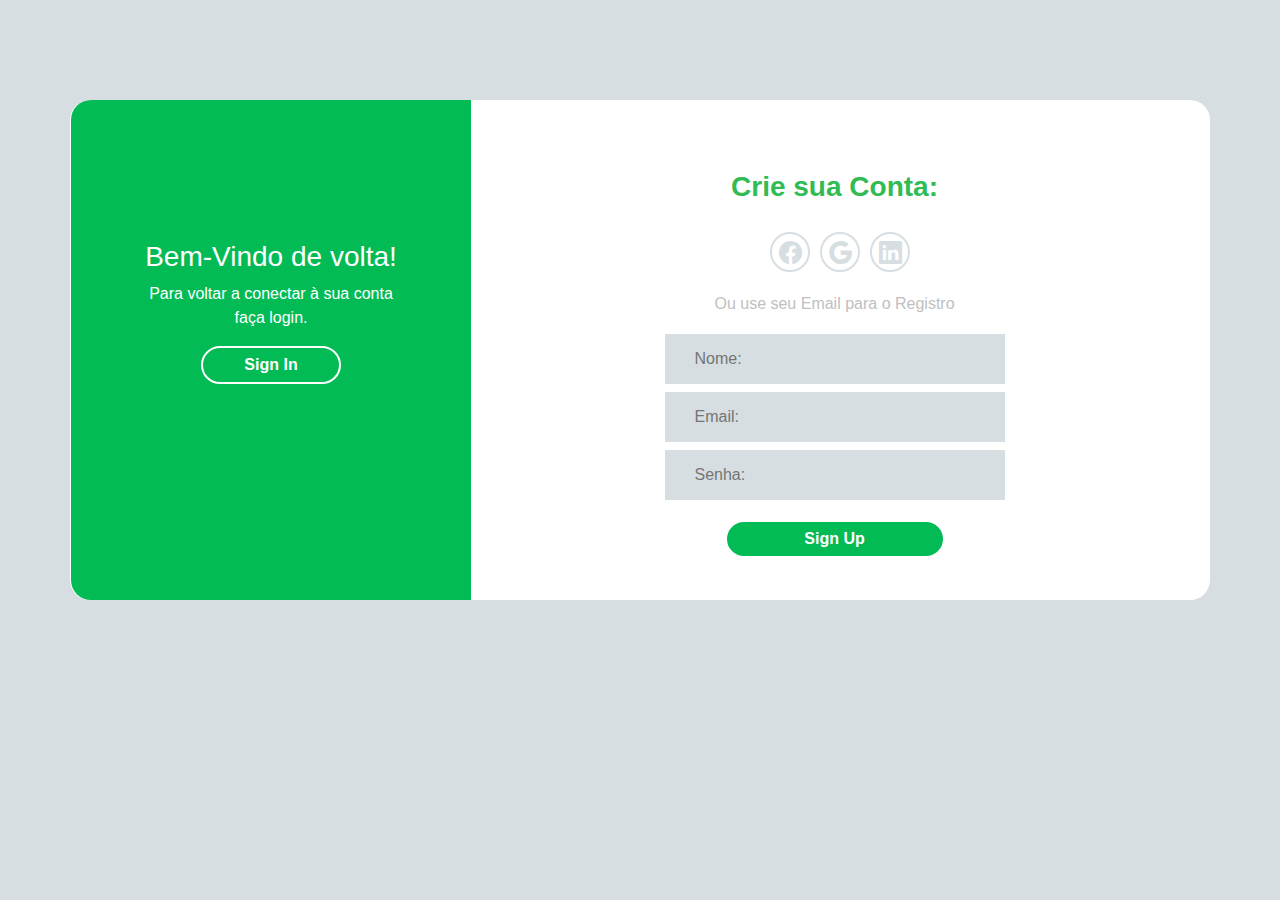
<file: cadastro.html>
<!DOCTYPE html>
<html>

<head>
    <link href="https://cdn.jsdelivr.net/npm/bootstrap@5.3.3/dist/css/bootstrap.min.css" rel="stylesheet"
        integrity="sha384-QWTKZyjpPEjISv5WaRU9OFeRpok6YctnYmDr5pNlyT2bRjXh0JMhjY6hW+ALEwIH" crossorigin="anonymous">
    <link rel="stylesheet" href="https://cdn.jsdelivr.net/npm/bootstrap-icons@1.11.3/font/bootstrap-icons.min.css">
    <style>
        body {
            background-color: #d6dee2;

            display: flex;
            justify-content: center;

            font-family: "arial";
        }

        .container {
            height: 500px;

            display: flex;

            background-color: white;

            border-radius: 20px;

            position: absolute;

            top: 100px;

            animation: aparecer 1.5s linear;
        }

        .message {
            width: 400px;
            height: 500px;

            background-color: #03bb55;
            color: white;

            display: flex;
            flex-direction: column;

            text-align: center;

            margin-left: -11px;

            padding-top: 140px;

            border-radius: 20px 0px 0px 20px;
        }

        .signIn {
            width: 140px;

            font-weight: bold;

            margin: 0 auto;

            color: white;

            border: 2px solid white;
            border-radius: 20px;

            padding: 5px;
            background-color: #03bb55;

        }

        .signIn:hover {
            transition: 0.7s;

            color: #03bb55;
            background-color: white;
        }

        form {
            display: flex;
            flex-direction: column;

            padding-top: 120px;

            margin: 0 auto;
            margin-top: 100px;
        }

        input {
            border: none;

            background-color: #d6dee2;

            width: 340px;
            height: 50px;

            margin-top: 8px;
            padding-left: 30px;

        }

        .title {
            font-weight: bold;

            text-align: center;
            margin-top: -150px;

            color: #30bb55;

        }

        .signUp {
            width: 220px;

            font-weight: bold;

            margin: 0 auto;

            color: white;
            background-color: #03bb55;

            border: 2px solid white;
            border-radius: 20px;

            padding: 5px;

            margin-top: 20px;

        }

        .signUp:hover {
            transform: scale(1.1);
            transition: 0.7s;
            box-shadow: 0 0 0.2em gray;
        }

        .itens {
            display: flex;
            flex-direction: row;

            margin: 0 auto;
        }

        .item {
            width: 40px;
            height: 40px;

            margin-left: 10px;

            border: 2px solid #d6dee2;
            border-radius: 50%;

            margin-bottom: 20px;
            margin-top: 20px;
        }

        .text {
            color: silver;

            margin: 0 auto;
            margin-bottom: 10px;
        }

        i {

            color: #d6dee2;

            font-size: 23px;

            margin-left: 7px;
            position: relative;
            top: 3px;
        }

        @keyframes aparecer {
            from {
                opacity: 0;
            }
        }
    </style>
</head>

<body>
    <div class="container">
        <div class="message">
            <h3>Bem-Vindo de volta!</h3>
            <p>Para voltar a conectar à sua conta<br>faça login.</p>
            <a href="logar.html" style="text-decoration: none;">
                <button class="signIn">Sign In</button>
            </a>
        </div>
        <form>
            <h3 class="title">Crie sua Conta:</h3>
            <div class="itens">
                <div class="item">
                    <i class="bi bi-facebook"></i>
                </div>
                <div class="item">
                    <i class="bi bi-google"></i>
                </div>
                <div class="item">
                    <i class="bi bi-linkedin"></i>
                </div>
            </div>
            <p class="text">Ou use seu Email para o Registro</p>
            <input type="text" placeholder="Nome:" id="nome">
            <input type="email" placeholder="Email:" id="email">
            <input type="password" placeholder="Senha:" id="senha">
            <button class="signUp" type="submit" onclick="cadastro()">Sign Up</button>
        </form>
    </div>

    <script src="https://cdn.jsdelivr.net/npm/bootstrap@5.3.3/dist/js/bootstrap.bundle.min.js"
        integrity="sha384-YvpcrYf0tY3lHB60NNkmXc5s9fDVZLESaAA55NDzOxhy9GkcIdslK1eN7N6jIeHz"
        crossorigin="anonymous"></script>
    <script>
        function cadastro() {
            var nome = document.getElementById("nome").value;
            var email = document.getElementById("email").value;
            var senha = document.getElementById("senha").value;

            alert("Cadastro concluido com sucesso, Seja Bem-Vindo "+nome);
        }
    </script>
</body>

</html>
</file>
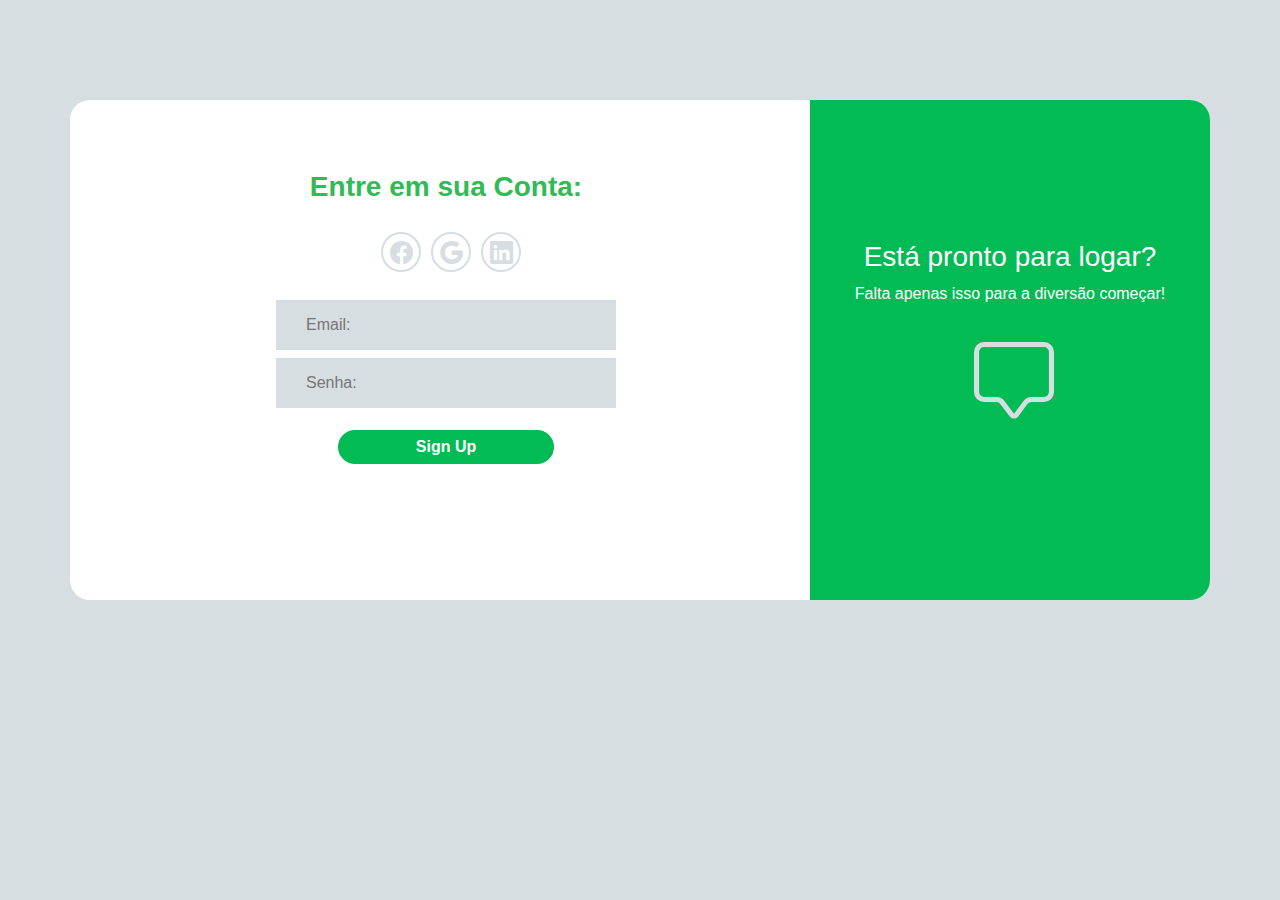
<file: logar.html>
<!DOCTYPE html>
<html>

<head>
    <link href="https://cdn.jsdelivr.net/npm/bootstrap@5.3.3/dist/css/bootstrap.min.css" rel="stylesheet"
        integrity="sha384-QWTKZyjpPEjISv5WaRU9OFeRpok6YctnYmDr5pNlyT2bRjXh0JMhjY6hW+ALEwIH" crossorigin="anonymous">
    <link rel="stylesheet" href="https://cdn.jsdelivr.net/npm/bootstrap-icons@1.11.3/font/bootstrap-icons.min.css">
    <style>
        body {
            background-color: #d6dee2;

            display: flex;
            justify-content: center;

            font-family: "arial";
        }

        .container {
            height: 500px;

            display: flex;

            background-color: white;

            border-radius: 20px;

            position: absolute;

            top: 100px;
        }

        .message {
            animation: rolar 1s linear;
            position: relative;
            left: 0px;
            width: 400px;
            height: 500px;

            background-color: #03bb55;
            color: white;

            display: flex;
            flex-direction: column;

            text-align: center;

            margin-right: -12px;

            padding-top: 140px;

            border-radius: 0px 20px 20px 0px;
        }

        form {
            display: flex;
            flex-direction: column;

            padding-top: 120px;

            margin: 0 auto;
            margin-top: 100px;
        }

        input {
            border: none;

            background-color: #d6dee2;

            width: 340px;
            height: 50px;

            margin-top: 8px;
            padding-left: 30px;

        }

        .title {
            font-weight: bold;

            text-align: center;
            margin-top: -150px;

            color: #30bb55;

        }

        .signUp {
            width: 220px;

            font-weight: bold;

            margin: 0 auto;

            color: white;
            background-color: #03bb55;

            border: 2px solid white;
            border-radius: 20px;

            padding: 5px;

            margin-top: 20px;

        }

        .signUp:hover {
            transform: scale(1.1);
            transition: 0.7s;
            box-shadow: 0 0 0.2em gray;
        }

        .itens {
            display: flex;
            flex-direction: row;

            margin: 0 auto;
        }

        .item {
            width: 40px;
            height: 40px;

            margin-left: 10px;

            border: 2px solid #d6dee2;
            border-radius: 50%;

            margin-bottom: 20px;
            margin-top: 20px;
        }

        i {

            color: #d6dee2;

            font-size: 23px;

            margin-left: 7px;
            position: relative;
            top: 3px;
        }

        @keyframes rolar {
            from {
                left: -560px;
            }

            to {
                left: 0px;
            }
        }
    </style>
</head>

<body>
    <div class="container">
        <form>
            <h3 class="title">Entre em sua Conta:</h3>
            <div class="itens">
                <div class="item">
                    <i class="bi bi-facebook"></i>
                </div>
                <div class="item">
                    <i class="bi bi-google"></i>
                </div>
                <div class="item">
                    <i class="bi bi-linkedin"></i>
                </div>
            </div>
            <input type="text" placeholder="Email:" id="email">
            <input type="password" placeholder="Senha:" id="senha">
            <button class="signUp" type="submit" onclick="login()">
                Sign Up
            </button>
        </form>

        <div class="message">
            <h3>Está pronto para logar?</h3>
            <p>Falta apenas isso para a diversão começar!</p>
            <i class="bi bi-chat-square" style="font-size:80px"></i>
        </div>
    </div>

    <script src="https://cdn.jsdelivr.net/npm/bootstrap@5.3.3/dist/js/bootstrap.bundle.min.js"
        integrity="sha384-YvpcrYf0tY3lHB60NNkmXc5s9fDVZLESaAA55NDzOxhy9GkcIdslK1eN7N6jIeHz"
        crossorigin="anonymous"></script>
    <script>
        function login() {
            var email = document.getElementById("email").value;
            var senha = document.getElementById("senha").value;

            var dados = ["lfgiacomellirodrigues@gmail.com", "123456", "luís"];

            for(i = 0; i < dados.length; i++){
                if(dados[0] == email && dados[1] == senha){
                    alert("Login feito com sucesso! Bem-Vindo "+ dados[2])
                }
                else{
                    alert("Email ou senha incorretos.")
                }
            }
}
    </script>

</body>

</html>
</file>
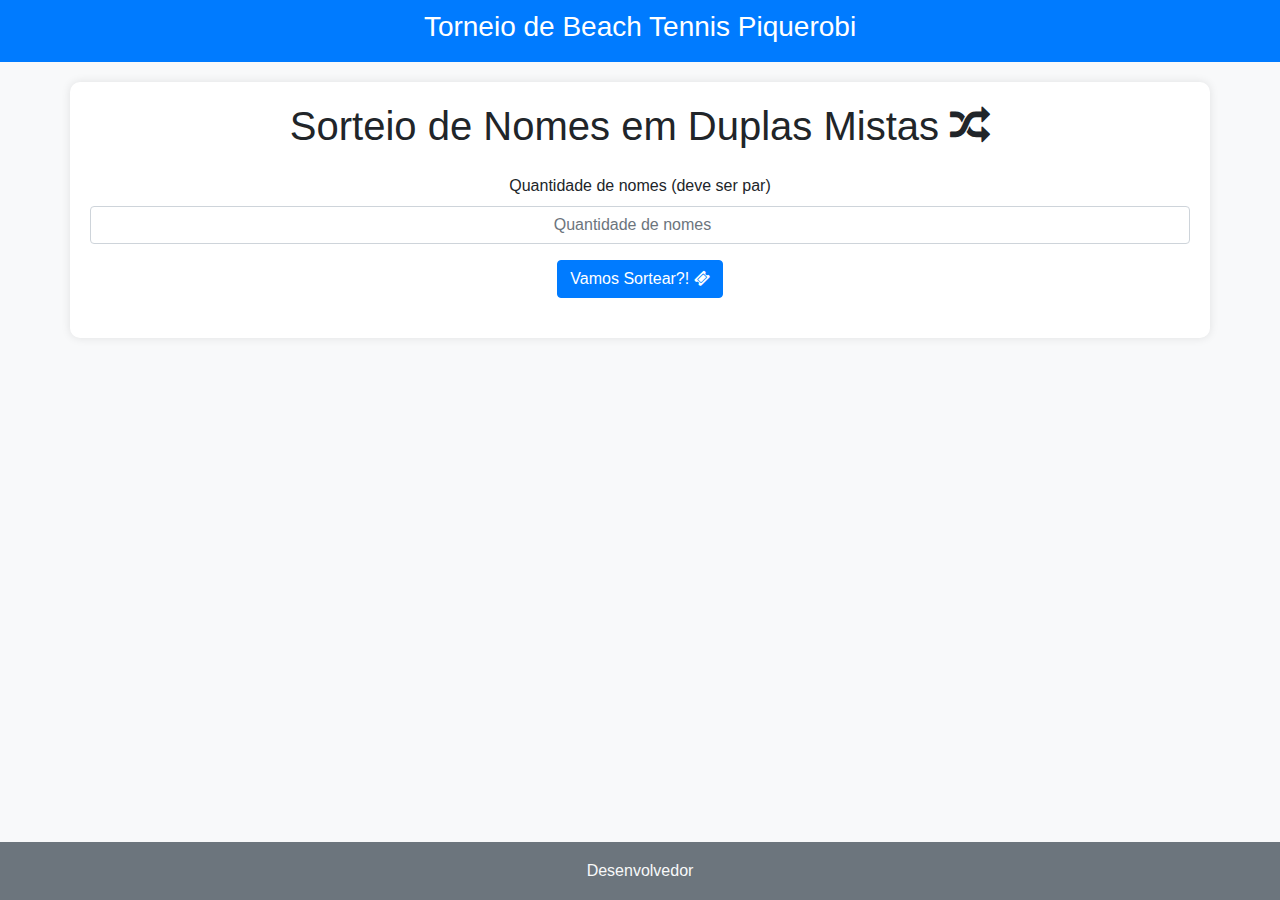
<file: sorteio.html>
<!DOCTYPE html>
<html lang="pt-BR">

<head>
    <meta charset="UTF-8">
    <meta name="viewport" content="width=device-width, initial-scale=1.0">
    <title>Torneio de Beach Tennis Piquerobi</title>
    <link rel="stylesheet" href="https://stackpath.bootstrapcdn.com/bootstrap/4.5.2/css/bootstrap.min.css">
    <link rel="stylesheet" href="https://stackpath.bootstrapcdn.com/font-awesome/4.7.0/css/font-awesome.min.css">
    <link rel="stylesheet" href="css/styles.css">
</head>

<body>
    <div class="topbar">
        <h3 class="title">Torneio de Beach Tennis Piquerobi</h3>
    </div>
    <div class="container text-center">
        <h1 class="mb-4">Sorteio de Nomes em Duplas Mistas <i class="fa fa-random"></i></h1>
        <form>
            <div class="form-group">
                <label for="qtde">Quantidade de nomes (deve ser par)</label>
                <input type="number" class="form-control" placeholder="Quantidade de nomes" id="qtde">
            </div>
            <button type="button" class="btn btn-primary" onclick="abrirModal()">Vamos Sortear?! <i
                    class="fa fa-ticket"></i></button>
        </form>
        <div id="countdown" class="text-primary"></div>
        <div id="resultado" class="text-primary"></div>
    </div>
    <div class="footer bg-secondary">
        <button type="button" class="btn text-light" data-toggle="modal"
            data-target="#developerModal">Desenvolvedor</button>
    </div>

    <div class="modal fade" id="developerModal" tabindex="-1" aria-labelledby="developerModalLabel" aria-hidden="true">
        <div class="modal-dialog ">
            <div class="modal-content ">
                <div class="modal-header ">
                    <h5 class="modal-title" id="developerModalLabel">Desenvolvedor</h5>
                    <button type="button" class="close" data-dismiss="modal" aria-label="Close">
                        <span aria-hidden="true">&times;</span>
                    </button>
                </div>
                <div class="modal-body">
                    <p>Nome: Luís Felipe Giacomelli Rodrigues</p>
                    <p>Email: lfgiacomellirodrigues@gmail.com</p>
                    <p>Telefone: (18) 981971147</p>
                </div>
                <div class="modal-footer">
                    <button type="button" class="btn btn-secondary" data-dismiss="modal">Fechar</button>
                </div>
            </div>
        </div>
    </div>

    <div class="modal fade" id="nameModal" tabindex="-1" aria-labelledby="nameModalLabel" aria-hidden="true">
        <div class="modal-dialog ">
            <div class="modal-content ">
                <div class="modal-header ">
                    <h5 class="modal-title" id="nameModalLabel">Insira o Nome e Gênero</h5>
                    <button type="button" class="close" data-dismiss="modal" aria-label="Close">
                        <span aria-hidden="true">&times;</span>
                    </button>
                </div>
                <div class="modal-body">
                    <div class="form-group">
                        <label for="nome">Nome</label>
                        <input type="text" class="form-control" id="nome" placeholder="Insira o nome">
                    </div>
                    <div class="form-group">
                        <label for="genero">Gênero</label>
                        <select class="form-control" id="genero">
                            <option value="M">Masculino</option>
                            <option value="F">Feminino</option>
                        </select>
                    </div>
                </div>
                <div class="modal-footer">
                    <button type="button" class="btn btn-secondary" data-dismiss="modal">Fechar</button>
                    <button type="button" class="btn btn-primary" onclick="adicionarNome()">Adicionar</button>
                </div>
            </div>
        </div>
    </div>

    <script src="https://code.jquery.com/jquery-3.5.1.slim.min.js"></script>
    <script src="https://cdn.jsdelivr.net/npm/@popperjs/core@2.5.4/dist/umd/popper.min.js"></script>
    <script src="https://stackpath.bootstrapcdn.com/bootstrap/4.5.2/js/bootstrap.min.js"></script>
    <script src="script/script.js"></script>
</body>

</html>
</file>
<file: css/styles.css>
body {
    display: flex;
    flex-direction: column;
    min-height: 100vh;
    background-color: #f8f9fa;
    overflow-x: hidden; /* Evita a barra de rolagem horizontal */
}
.container {
    background: white;
    padding: 20px;
    border-radius: 10px;
    box-shadow: 0 0 10px rgba(0, 0, 0, 0.1);
    margin-top: 20px;
}
#resultado {
    margin-top: 20px;
}
.topbar {
    background-color: #007bff;
    padding: 10px;
    color: white;
    text-align: center;
}
.footer {
    margin-top: auto;
    background-color: #f8f9fa;
    padding: 10px;
    text-align: center;
}
#countdown {
    font-size: 2rem;
    margin-top: 20px;
}
.form-group{
    display:flex;
    flex-direction: column;
    align-items:center;
}
.form-control{
    text-align:center;
}
</file>
